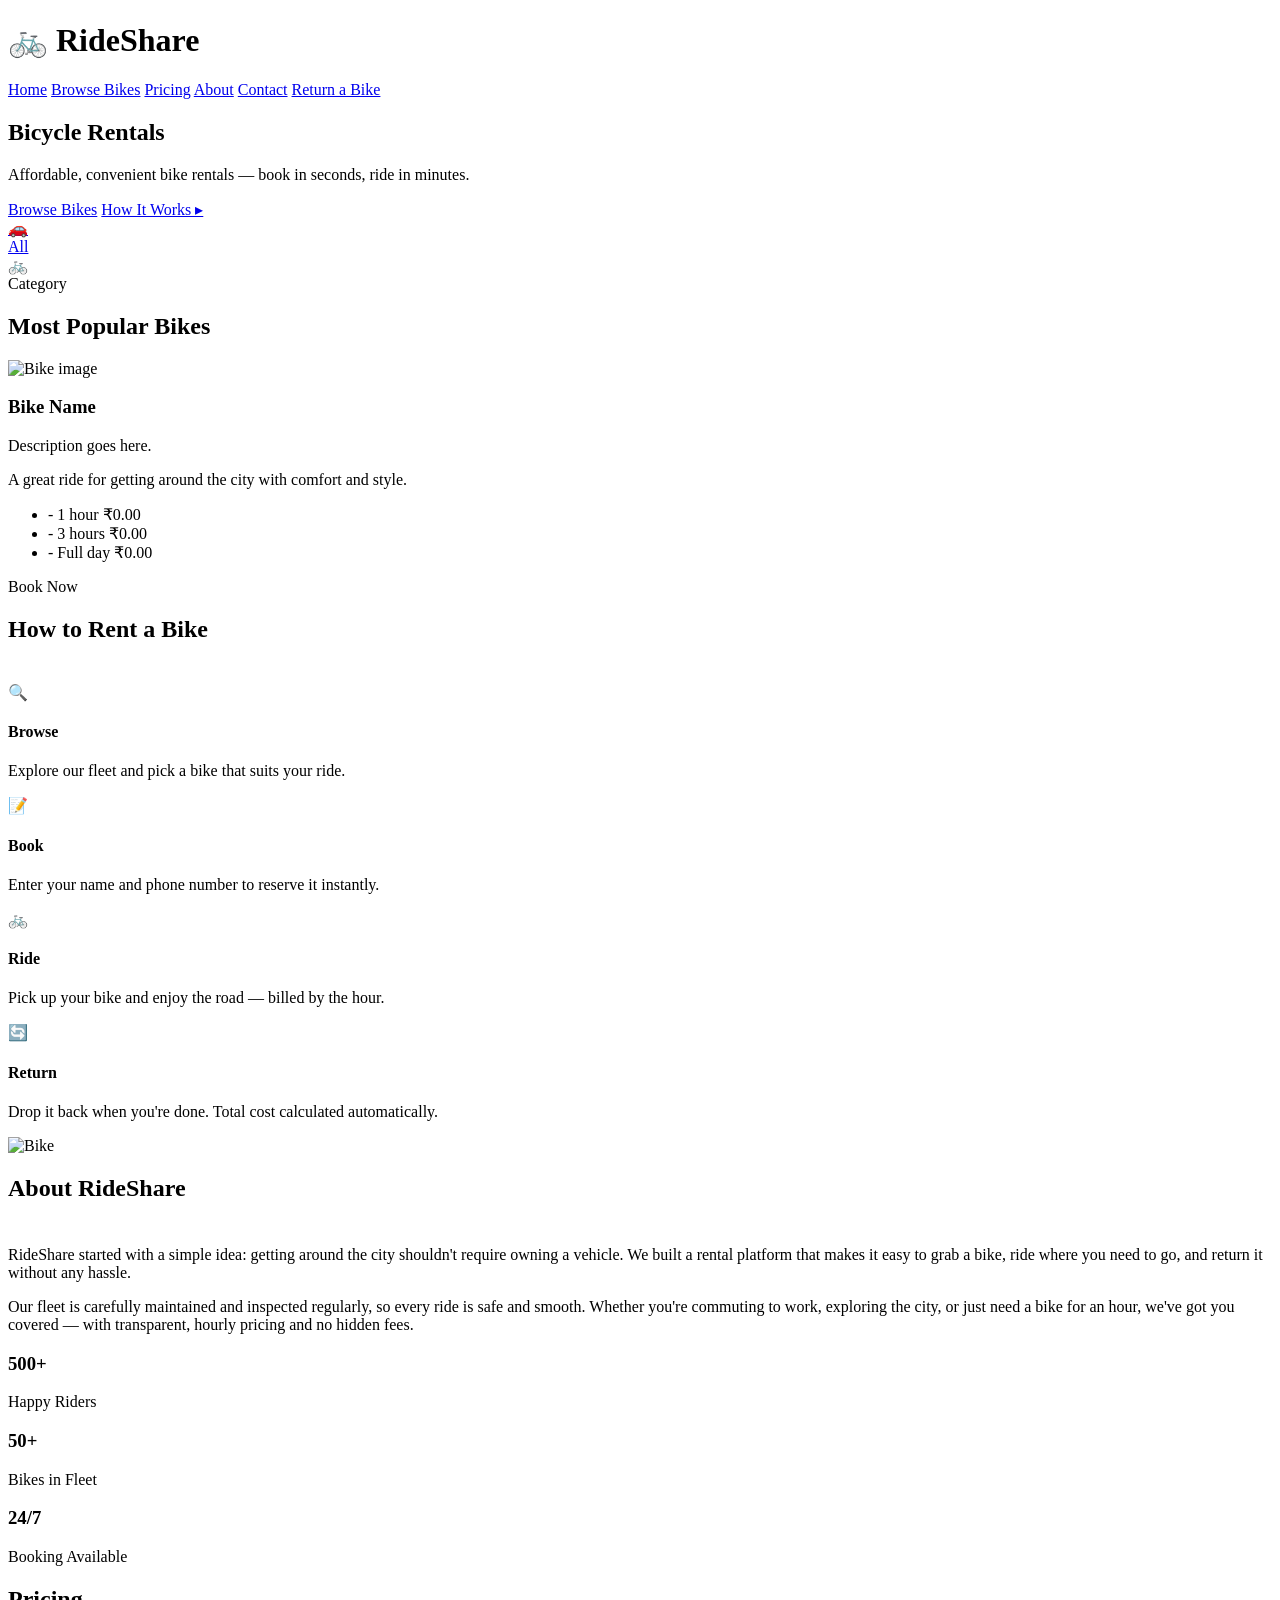
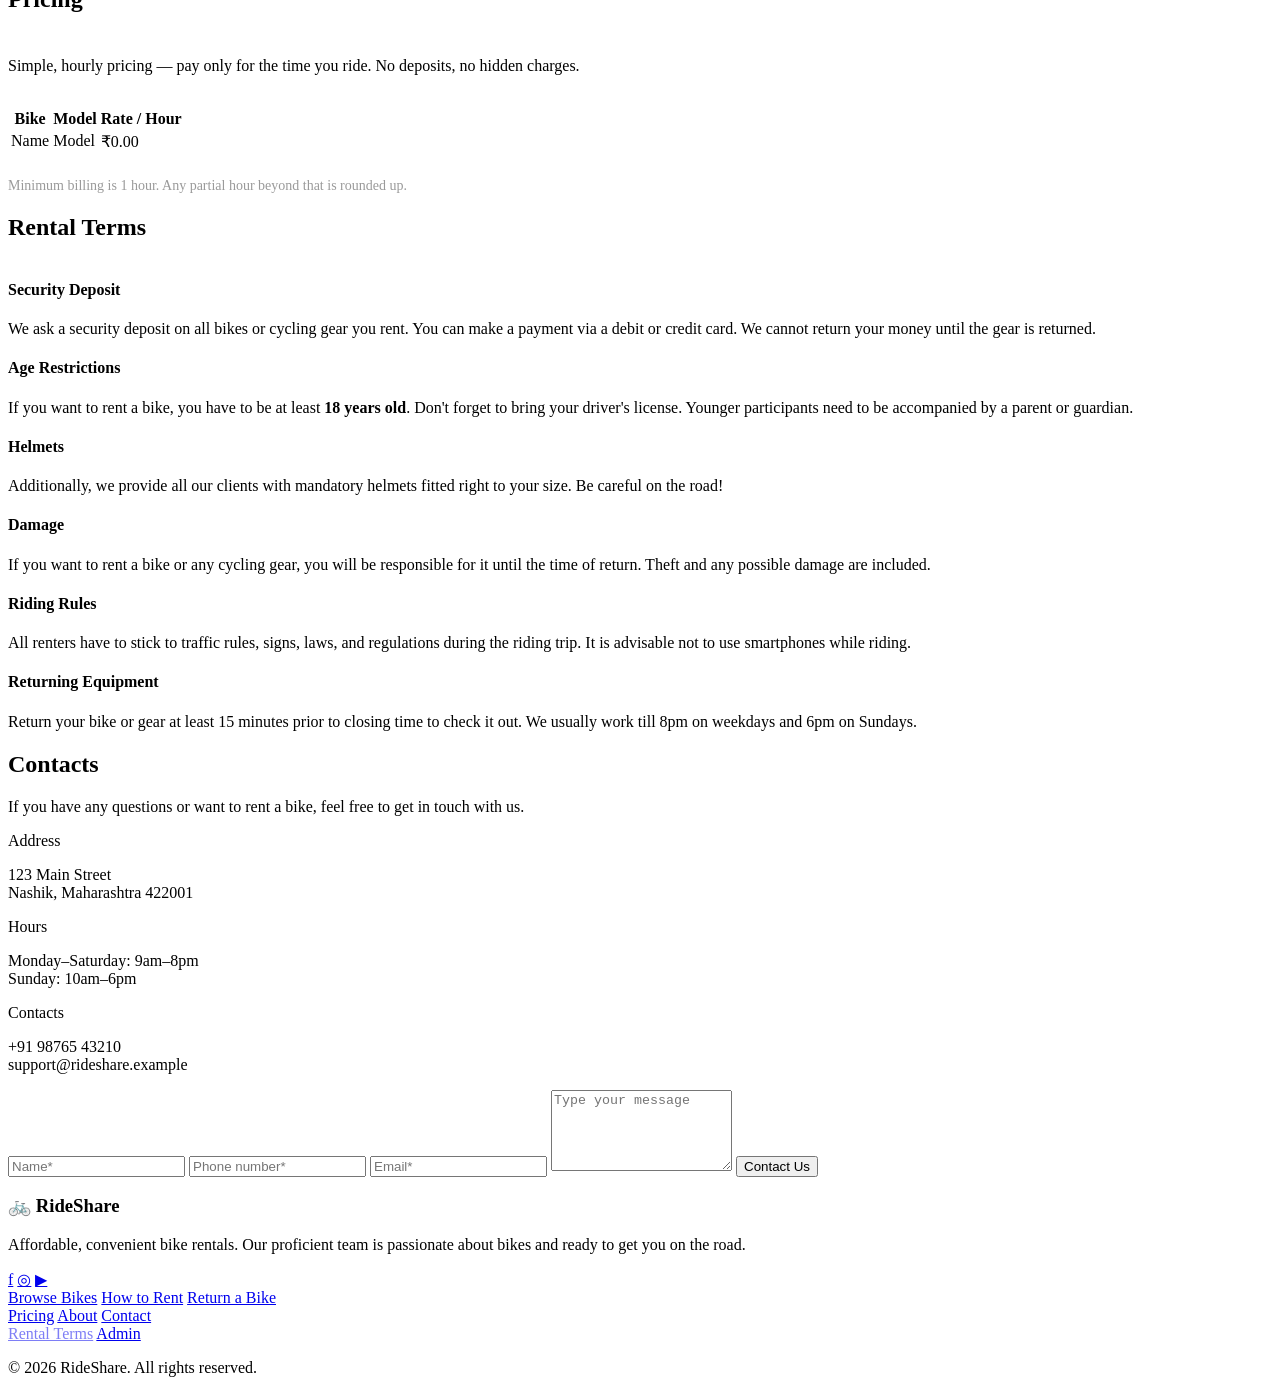
<file: src/main/resources/templates/index.html>
<!DOCTYPE html>
<html xmlns:th="http://www.thymeleaf.org">
<head>
    <meta charset="UTF-8">
    <title>RideShare — Bike Rentals</title>
    <link rel="stylesheet" th:href="@{/css/style.css}">
</head>
<body>

    <header class="navbar">
        <div class="navbar-content">
            <h1 class="logo">🚲 RideShare</h1>
            <nav>
    <a href="/">Home</a>
    <a href="#bikes">Browse Bikes</a>
    <a href="#pricing">Pricing</a>
    <a href="#about">About</a>
    <a href="#contact">Contact</a>
    <a href="/return">Return a Bike</a>
</nav>
        </div>
    </header>
    
    
<section class="hero" th:style="'background-image: url(' + @{/images/landing.jpg} + ')'">
    <div class="hero-overlay"></div>
    <div class="hero-text">
        <h2>Bicycle Rentals</h2>
        <div class="hero-divider"></div>
        <p>Affordable, convenient bike rentals — book in seconds, ride in minutes.</p>
        <div class="hero-buttons">
            <a href="#bikes" class="hero-btn-primary">Browse Bikes</a>
            <a href="#how-it-works" class="hero-btn-secondary">How It Works ▸</a>
        </div>
    </div>
</section>

  
   <section class="category-strip">
    <a href="/" class="category-item" th:classappend="${selectedCategory == null} ? 'category-active'">
        <div class="icon">🚗</div>
        <span>All</span>
    </a>
    <a th:each="cat : ${categories}"
       th:href="@{/(category=${cat})}"
       class="category-item"
       th:classappend="${selectedCategory == cat.name()} ? 'category-active'">
        <div class="icon" th:text="${cat.name() == 'BIKE'} ? '🚲' : (${cat.name() == 'MOPED'} ? '🛵' : (${cat.name() == 'SCOOTER'} ? '🛴' : '🚗'))">🚲</div>
        <span th:text="${cat.name()}">Category</span>
    </a>
  </section>
    
<h2 class="section-title" id="bikes" th:text="${sectionTitle}">Most Popular Bikes</h2>
<section class="bike-grid">
    <div class="bike-card" th:each="bike : ${popularBikes}">
        <img th:src="${bike.imageUrl}" alt="Bike image" class="bike-image" width="400" height="190" loading="lazy">
        <div class="bike-info">
            <h3 th:text="${bike.name}">Bike Name</h3>
            <p class="bike-desc" th:if="${bike.description != null and !bike.description.isEmpty()}" th:text="${bike.description}">
                Description goes here.
            </p>
            <p class="bike-desc" th:unless="${bike.description != null and !bike.description.isEmpty()}">
                A great ride for getting around the city with comfort and style.
            </p>

            <ul class="bike-pricing">
                <li>- 1 hour <span th:text="${'₹' + bike.hourlyRate}">₹0.00</span></li>
                <li>- 3 hours <span th:text="${'₹' + #numbers.formatDecimal(bike.hourlyRate * 2.6, 0, 2)}">₹0.00</span></li>
                <li>- Full day <span th:text="${'₹' + #numbers.formatDecimal(bike.hourlyRate * 6, 0, 2)}">₹0.00</span></li>
            </ul>

            <a th:href="@{/rent/{id}(id=${bike.id})}" class="book-btn">Book Now</a>
        </div>
    </div>
</section>

  <section class="how-it-works" id="how-it-works">
    <h2 class="section-title" style="margin-bottom: 40px;">How to Rent a Bike</h2>

    <div class="how-container">
        <div class="how-steps">
            <div class="step-row">
                <div class="step-icon">🔍</div>
                <div>
                    <h4>Browse</h4>
                    <p>Explore our fleet and pick a bike that suits your ride.</p>
                </div>
            </div>

            <div class="step-row">
                <div class="step-icon">📝</div>
                <div>
                    <h4>Book</h4>
                    <p>Enter your name and phone number to reserve it instantly.</p>
                </div>
            </div>

            <div class="step-row">
                <div class="step-icon">🚲</div>
                <div>
                    <h4>Ride</h4>
                    <p>Pick up your bike and enjoy the road — billed by the hour.</p>
                </div>
            </div>

            <div class="step-row">
                <div class="step-icon">🔄</div>
                <div>
                    <h4>Return</h4>
                    <p>Drop it back when you're done. Total cost calculated automatically.</p>
                </div>
            </div>
        </div>

        <div class="how-image">
            <img th:src="@{/images/re.jpg}" alt="Bike">
        </div>
    </div>
</section>

<div class="parallax-wrapper" th:style="'background-image: url(' + @{/images/bg.png} + ')'">
    <div class="parallax-overlay"></div>

    <section class="static-page" id="about">
        <h2 class="section-title" style="text-align:left; padding:0 0 24px;">About RideShare</h2>

        <p>
            RideShare started with a simple idea: getting around the city shouldn't require owning a vehicle.
            We built a rental platform that makes it easy to grab a bike, ride where you need to go, and return
            it without any hassle.
        </p>

        <p>
            Our fleet is carefully maintained and inspected regularly, so every ride is safe and smooth.
            Whether you're commuting to work, exploring the city, or just need a bike for an hour, we've got
            you covered — with transparent, hourly pricing and no hidden fees.
        </p>

        <div class="about-stats">
            <div class="stat-box">
                <h3>500+</h3>
                <p>Happy Riders</p>
            </div>
            <div class="stat-box">
                <h3>50+</h3>
                <p>Bikes in Fleet</p>
            </div>
            <div class="stat-box">
                <h3>24/7</h3>
                <p>Booking Available</p>
            </div>
        </div>
    </section>

    <section class="static-page" id="pricing">
        <h2 class="section-title" style="text-align:left; padding:0 0 24px;">Pricing</h2>
        <p style="margin-bottom:32px;">
            Simple, hourly pricing — pay only for the time you ride. No deposits, no hidden charges.
        </p>

        <table class="admin-table">
            <thead>
                <tr>
                    <th>Bike</th>
                    <th>Model</th>
                    <th>Rate / Hour</th>
                </tr>
            </thead>
            <tbody>
                <tr th:each="bike : ${bikes}">
                    <td th:text="${bike.name}">Name</td>
                    <td th:text="${bike.model}">Model</td>
                    <td th:text="${'₹' + bike.hourlyRate}">₹0.00</td>
                </tr>
            </tbody>
        </table>

        <p style="margin-top:24px; color:#9a9a9a; font-size:14px;">
            Minimum billing is 1 hour. Any partial hour beyond that is rounded up.
        </p>
    </section>

    <section class="rental-terms">
        <h2 class="section-title" style="margin-bottom: 40px;">Rental Terms</h2>

        <div class="terms-grid">
            <div class="term-item">
                <h4>Security Deposit</h4>
                <p>We ask a security deposit on all bikes or cycling gear you rent. You can make a payment via a debit or credit card. We cannot return your money until the gear is returned.</p>
            </div>

            <div class="term-item">
                <h4>Age Restrictions</h4>
                <p>If you want to rent a bike, you have to be at least <strong>18 years old</strong>. Don't forget to bring your driver's license. Younger participants need to be accompanied by a parent or guardian.</p>
            </div>

            <div class="term-item">
                <h4>Helmets</h4>
                <p>Additionally, we provide all our clients with mandatory helmets fitted right to your size. Be careful on the road!</p>
            </div>

            <div class="term-item">
                <h4>Damage</h4>
                <p>If you want to rent a bike or any cycling gear, you will be responsible for it until the time of return. Theft and any possible damage are included.</p>
            </div>

            <div class="term-item">
                <h4>Riding Rules</h4>
                <p>All renters have to stick to traffic rules, signs, laws, and regulations during the riding trip. It is advisable not to use smartphones while riding.</p>
            </div>

            <div class="term-item">
                <h4>Returning Equipment</h4>
                <p>Return your bike or gear at least 15 minutes prior to closing time to check it out. We usually work till 8pm on weekdays and 6pm on Sundays.</p>
            </div>
        </div>
    </section>
</div>


<section class="contact-section" id="contact" th:style="'background-image: url(' + @{/images/back.jpg} + ')'">
    <div class="contact-overlay"></div>
    <div class="contact-container">
        <div class="contact-left">
            <h2>Contacts</h2>
            <p>If you have any questions or want to rent a bike, feel free to get in touch with us.</p>

            <div class="contact-detail">
                <span class="contact-label">Address</span>
                <p>123 Main Street<br>Nashik, Maharashtra 422001</p>
            </div>

            <div class="contact-detail">
                <span class="contact-label">Hours</span>
                <p>Monday–Saturday: 9am–8pm<br>Sunday: 10am–6pm</p>
            </div>

            <div class="contact-detail">
                <span class="contact-label">Contacts</span>
                <p>+91 98765 43210<br>support@rideshare.example</p>
            </div>
        </div>

        <div class="contact-right">
            <form>
                <input type="text" placeholder="Name*" required>
                <input type="tel" placeholder="Phone number*" required>
                <input type="email" placeholder="Email*" required>
                <textarea placeholder="Type your message" rows="5"></textarea>
                <button type="submit" class="rent-btn">Contact Us</button>
            </form>
        </div>
    </div>
</section>

<footer class="site-footer">
    <div class="footer-content">
        <div class="footer-brand">
            <h3>🚲 RideShare</h3>
            <p>Affordable, convenient bike rentals. Our proficient team is passionate about bikes and ready to get you on the road.</p>
            <div class="footer-social">
                <a href="#" aria-label="Facebook">f</a>
                <a href="#" aria-label="Instagram">◎</a>
                <a href="#" aria-label="YouTube">▶</a>
            </div>
        </div>

        <div class="footer-links">
            <a href="#bikes">Browse Bikes</a>
            <a href="#how-it-works">How to Rent</a>
            <a href="/return">Return a Bike</a>
        </div>

        <div class="footer-links">
            <a href="#pricing">Pricing</a>
            <a href="#about">About</a>
            <a href="#contact">Contact</a>
        </div>

        <div class="footer-links">
            <a href="#" style="pointer-events:none; opacity:0.5;">Rental Terms</a>
            <a href="/admin">Admin</a>
        </div>
    </div>

    <div class="footer-bottom">
        <p>&copy; 2026 RideShare. All rights reserved.</p>
    </div>
</footer>

</body>
</html>
</file>
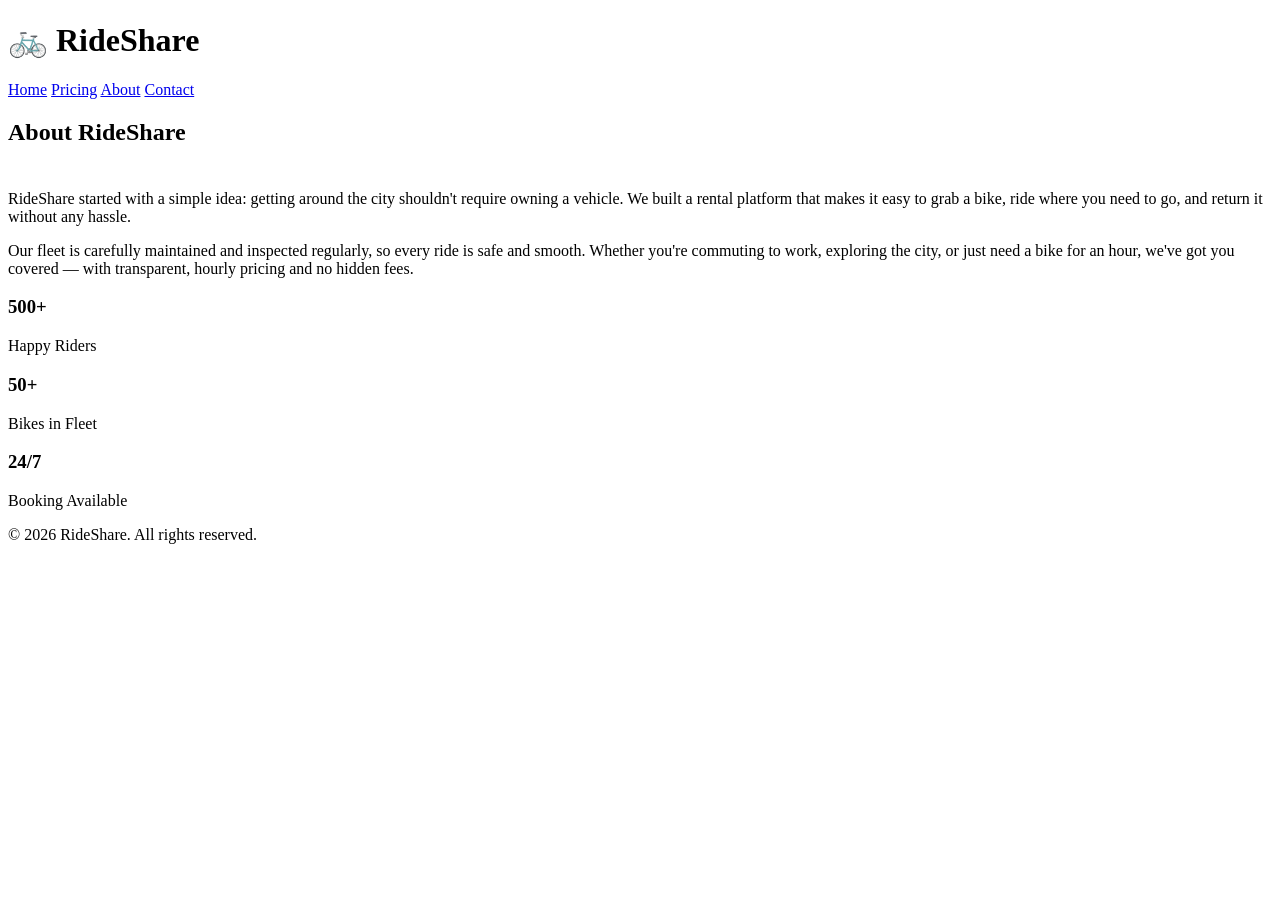
<file: src/main/resources/templates/about.html>
<!DOCTYPE html>
<html xmlns:th="http://www.thymeleaf.org">
<head>
    <meta charset="UTF-8">
    <title>About Us — RideShare</title>
    <link rel="stylesheet" th:href="@{/css/style.css}">
</head>
<body>

    <header class="navbar">
        <div class="navbar-content">
            <h1 class="logo">🚲 RideShare</h1>
            <nav>
                <a href="/">Home</a>
                <a href="/pricing">Pricing</a>
                <a href="/about">About</a>
                <a href="/contact">Contact</a>
            </nav>
        </div>
    </header>

    <section class="static-page">
        <h2 class="section-title" style="text-align:left; padding:0 0 24px;">About RideShare</h2>

        <p>
            RideShare started with a simple idea: getting around the city shouldn't require owning a vehicle.
            We built a rental platform that makes it easy to grab a bike, ride where you need to go, and return
            it without any hassle.
        </p>

        <p>
            Our fleet is carefully maintained and inspected regularly, so every ride is safe and smooth.
            Whether you're commuting to work, exploring the city, or just need a bike for an hour, we've got
            you covered — with transparent, hourly pricing and no hidden fees.
        </p>

        <div class="about-stats">
            <div class="stat-box">
                <h3>500+</h3>
                <p>Happy Riders</p>
            </div>
            <div class="stat-box">
                <h3>50+</h3>
                <p>Bikes in Fleet</p>
            </div>
            <div class="stat-box">
                <h3>24/7</h3>
                <p>Booking Available</p>
            </div>
        </div>
    </section>

    <footer>
        <p>&copy; 2026 RideShare. All rights reserved.</p>
    </footer>

</body>
</html>
</file>
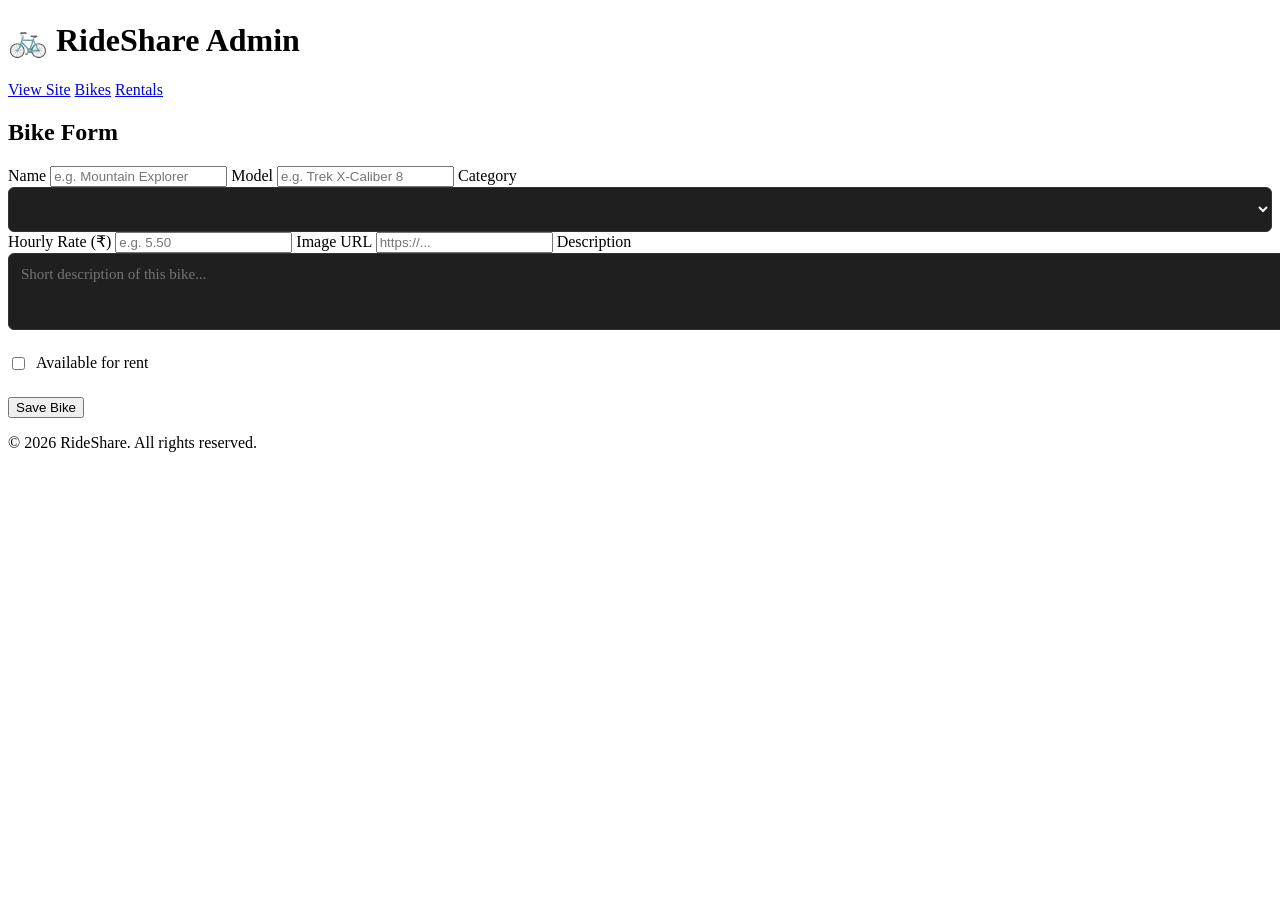
<file: src/main/resources/templates/admin-bike-form.html>
<!DOCTYPE html>
<html xmlns:th="http://www.thymeleaf.org">
<head>
    <meta charset="UTF-8">
    <title>Bike Form — RideShare Admin</title>
    <link rel="stylesheet" th:href="@{/css/style.css}">
</head>
<body>

    <header class="navbar">
        <div class="navbar-content">
            <h1 class="logo">🚲 RideShare Admin</h1>
            <nav>
                <a href="/">View Site</a>
                <a href="/admin">Bikes</a>
                <a href="/admin/rentals">Rentals</a>
            </nav>
        </div>
    </header>

    <section class="form-section">
        <div class="form-card">
            <h2 th:text="${bike.id != null} ? 'Edit Bike' : 'Add New Bike'">Bike Form</h2>

            <form th:action="@{/admin/bikes/save}" th:object="${bike}" method="post">
                <input type="hidden" th:field="*{id}">

                <label for="name">Name</label>
                <input type="text" id="name" th:field="*{name}" required placeholder="e.g. Mountain Explorer">

                <label for="model">Model</label>
                <input type="text" id="model" th:field="*{model}" required placeholder="e.g. Trek X-Caliber 8">

                <label for="category">Category</label>
                <select id="category" th:field="*{category}" required
                        style="width:100%; padding:12px; background-color:#1f1f1f; border:1px solid #333333; border-radius:6px; font-size:15px; color:#f1f1f1;">
                    <option th:each="cat : ${categories}" th:value="${cat}" th:text="${cat}"></option>
                </select>

                <label for="hourlyRate">Hourly Rate (₹)</label>
                <input type="number" step="0.01" id="hourlyRate" th:field="*{hourlyRate}" required placeholder="e.g. 5.50">

                <label for="imageUrl">Image URL</label>
                <input type="text" id="imageUrl" th:field="*{imageUrl}" placeholder="https://...">
                
                <label for="description">Description</label>
<textarea id="description" th:field="*{description}" rows="3" placeholder="Short description of this bike..."
    style="width:100%; padding:12px; background-color:#1f1f1f; border:1px solid #333333; border-radius:6px; font-size:15px; color:#f1f1f1; font-family:inherit; resize:vertical;"></textarea>

                <label for="available" style="display:flex; align-items:center; gap:8px; margin-top:20px;">
                    <input type="checkbox" id="available" th:field="*{available}" style="width:auto;">
                    Available for rent
                </label>

                <button type="submit" class="rent-btn" style="margin-top:24px;">Save Bike</button>
            </form>
        </div>
    </section>

    <footer>
        <p>&copy; 2026 RideShare. All rights reserved.</p>
    </footer>

</body>
</html>
</file>
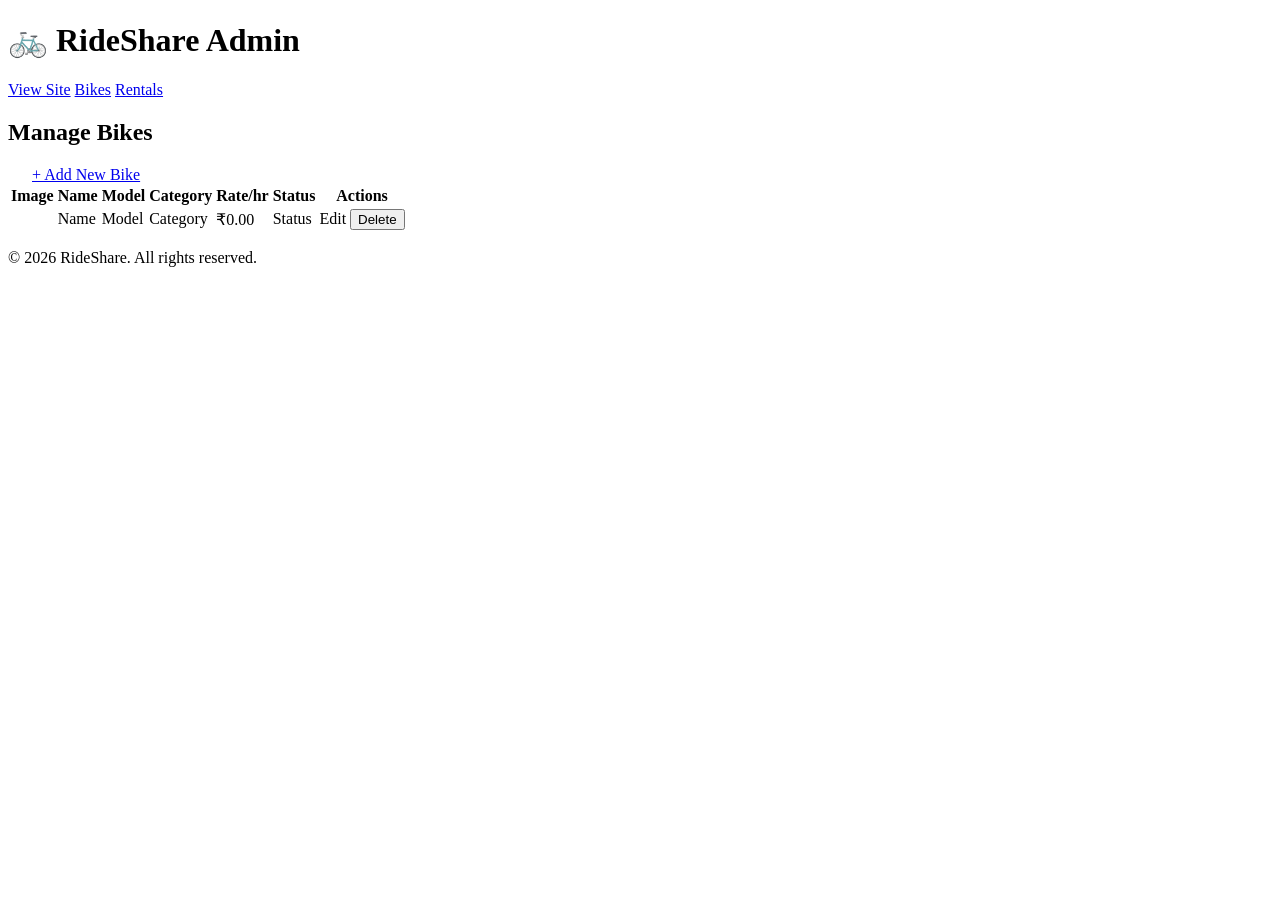
<file: src/main/resources/templates/admin-dashboard.html>
<!DOCTYPE html>
<html xmlns:th="http://www.thymeleaf.org">
<head>
    <meta charset="UTF-8">
    <title>Admin Dashboard — RideShare</title>
    <link rel="stylesheet" th:href="@{/css/style.css}">
</head>
<body>

    <header class="navbar">
        <div class="navbar-content">
            <h1 class="logo">🚲 RideShare Admin</h1>
            <nav>
                <a href="/">View Site</a>
                <a href="/admin">Bikes</a>
                <a href="/admin/rentals">Rentals</a>
            </nav>
        </div>
    </header>

    <section class="admin-section">
        <div class="admin-header">
            <h2 class="section-title" style="text-align:left; padding:0;">Manage Bikes</h2>
            <a href="/admin/bikes/new" class="rent-btn" style="width:auto; padding:11px 24px;">+ Add New Bike</a>
        </div>

        <table class="admin-table">
            <thead>
                <tr>
                    <th>Image</th>
                    <th>Name</th>
                    <th>Model</th>
                    <th>Category</th>
                    <th>Rate/hr</th>
                    <th>Status</th>
                    <th>Actions</th>
                </tr>
            </thead>
            <tbody>
                <tr th:each="bike : ${bikes}">
                    <td><img th:src="${bike.imageUrl}" class="admin-thumb"></td>
                    <td th:text="${bike.name}">Name</td>
                    <td th:text="${bike.model}">Model</td>
                    <td th:text="${bike.category}">Category</td>
                    <td th:text="${'₹' + bike.hourlyRate}">₹0.00</td>
                    <td>
                        <span class="bike-status"
                              th:classappend="${bike.available} ? 'status-available' : 'status-unavailable'"
                              th:text="${bike.available} ? 'Available' : 'Rented'">Status</span>
                    </td>
                    <td class="admin-actions">
                        <a th:href="@{/admin/bikes/{id}/edit(id=${bike.id})}" class="admin-link">Edit</a>
                        <form th:action="@{/admin/bikes/{id}/delete(id=${bike.id})}" method="post" style="display:inline;">
                            <button type="submit" class="admin-link delete-link" onclick="return confirm('Delete this bike?');">Delete</button>
                        </form>
                    </td>
                </tr>
            </tbody>
        </table>
    </section>

    <footer>
        <p>&copy; 2026 RideShare. All rights reserved.</p>
    </footer>

</body>
</html>
</file>
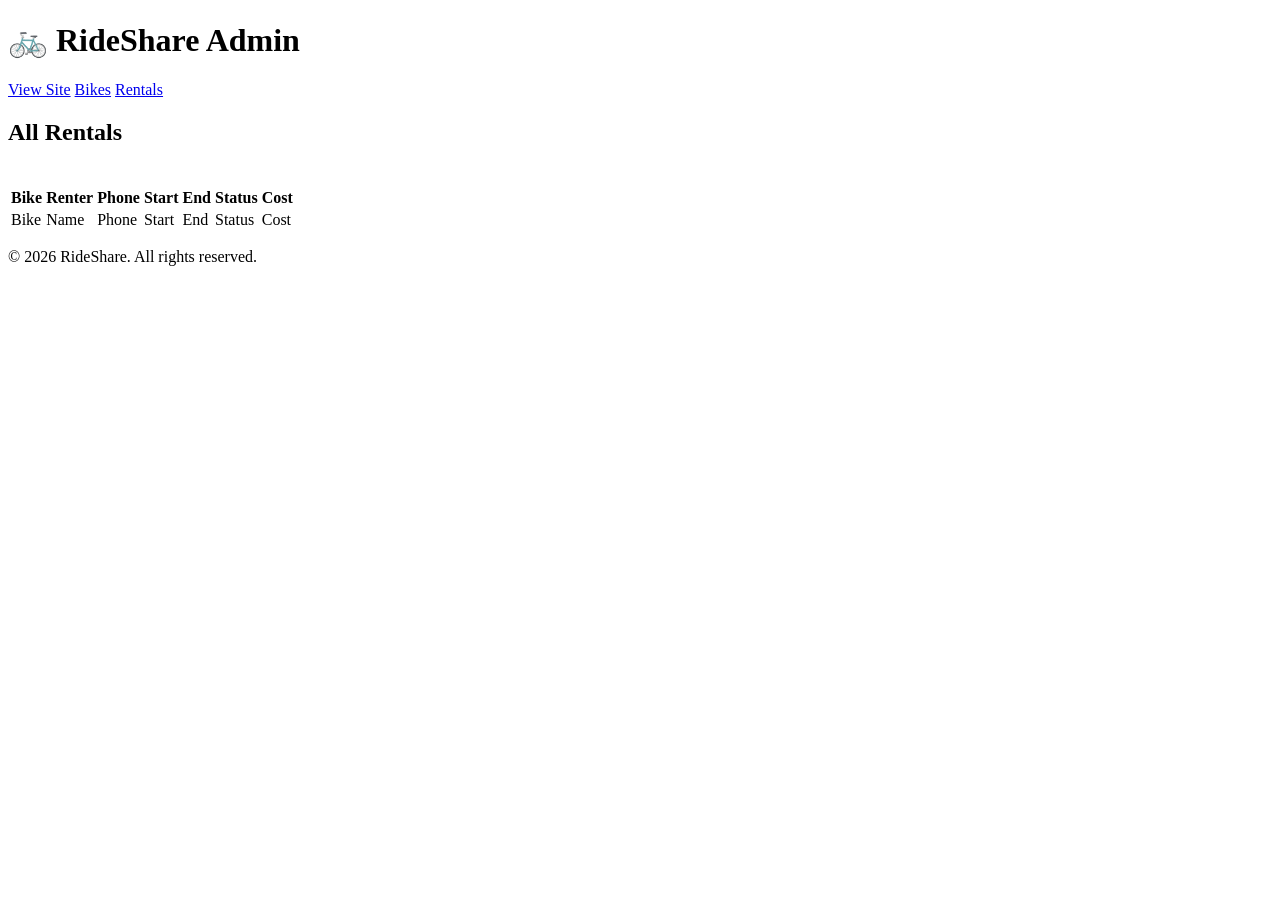
<file: src/main/resources/templates/admin-rentals.html>
<!DOCTYPE html>
<html xmlns:th="http://www.thymeleaf.org">
<head>
    <meta charset="UTF-8">
    <title>All Rentals — RideShare Admin</title>
    <link rel="stylesheet" th:href="@{/css/style.css}">
</head>
<body>

    <header class="navbar">
        <div class="navbar-content">
            <h1 class="logo">🚲 RideShare Admin</h1>
            <nav>
                <a href="/">View Site</a>
                <a href="/admin">Bikes</a>
                <a href="/admin/rentals">Rentals</a>
            </nav>
        </div>
    </header>

    <section class="admin-section">
        <h2 class="section-title" style="text-align:left; padding:0 0 20px;">All Rentals</h2>

        <table class="admin-table">
            <thead>
                <tr>
                    <th>Bike</th>
                    <th>Renter</th>
                    <th>Phone</th>
                    <th>Start</th>
                    <th>End</th>
                    <th>Status</th>
                    <th>Cost</th>
                </tr>
            </thead>
            <tbody>
                <tr th:each="rental : ${rentals}">
                    <td th:text="${rental.bike.name}">Bike</td>
                    <td th:text="${rental.renterName}">Name</td>
                    <td th:text="${rental.renterPhone}">Phone</td>
                    <td th:text="${#temporals.format(rental.startTime, 'dd MMM, hh:mm a')}">Start</td>
                    <td th:text="${rental.endTime != null} ? ${#temporals.format(rental.endTime, 'dd MMM, hh:mm a')} : '—'">End</td>
                    <td>
                        <span class="bike-status"
                              th:classappend="${rental.status.name() == 'ACTIVE'} ? 'status-unavailable' : 'status-available'"
                              th:text="${rental.status}">Status</span>
                    </td>
                    <td th:text="${rental.totalCost != null} ? ${'₹' + rental.totalCost} : '—'">Cost</td>
                </tr>
            </tbody>
        </table>
    </section>

    <footer>
        <p>&copy; 2026 RideShare. All rights reserved.</p>
    </footer>

</body>
</html>
</file>
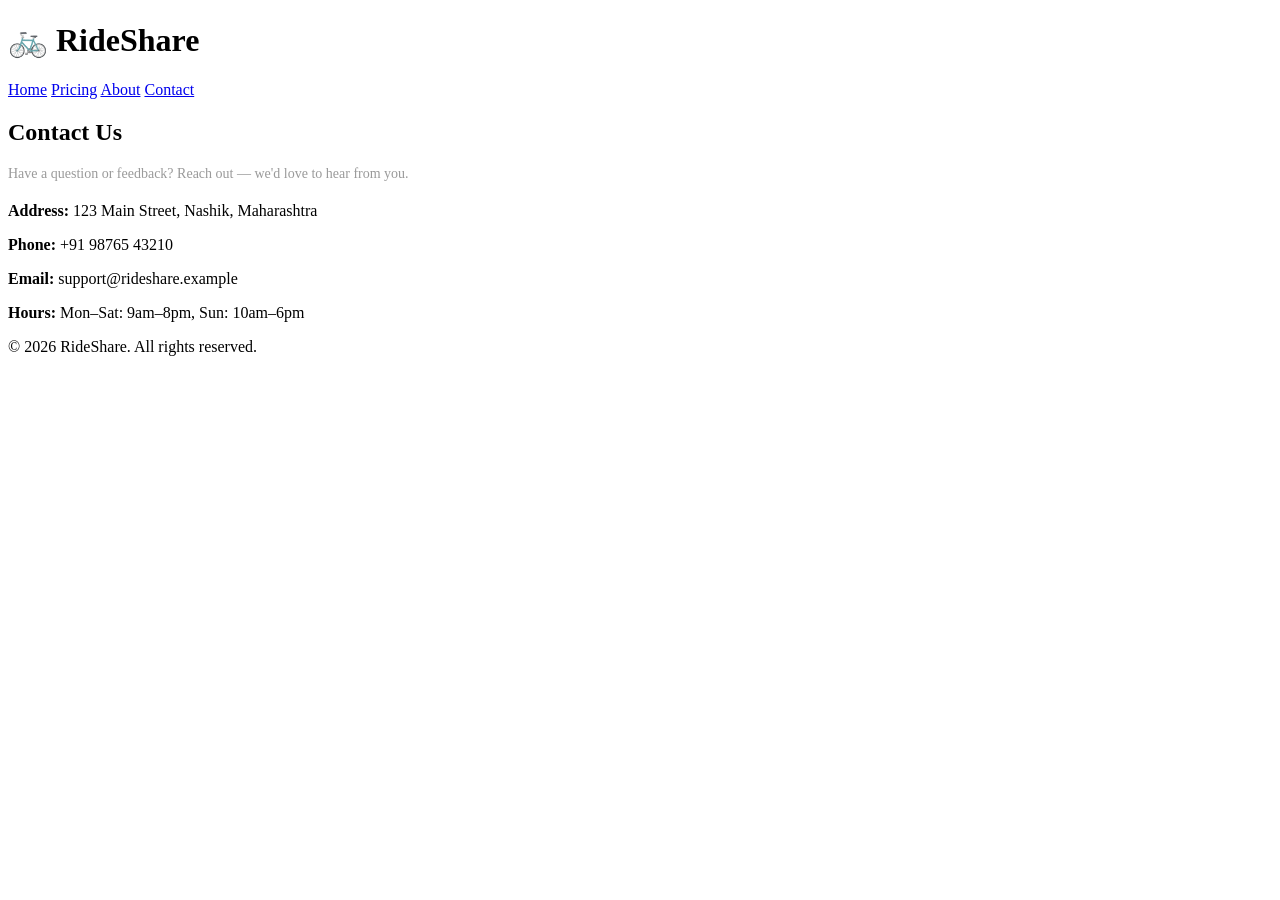
<file: src/main/resources/templates/contact.html>
<!DOCTYPE html>
<html xmlns:th="http://www.thymeleaf.org">
<head>
    <meta charset="UTF-8">
    <title>Contact — RideShare</title>
    <link rel="stylesheet" th:href="@{/css/style.css}">
</head>
<body>

    <header class="navbar">
        <div class="navbar-content">
            <h1 class="logo">🚲 RideShare</h1>
            <nav>
                <a href="/">Home</a>
                <a href="/pricing">Pricing</a>
                <a href="/about">About</a>
                <a href="/contact">Contact</a>
            </nav>
        </div>
    </header>

    <section class="form-section">
        <div class="form-card">
            <h2>Contact Us</h2>
            <p style="color:#9a9a9a; font-size:14px; margin-bottom:20px;">
                Have a question or feedback? Reach out — we'd love to hear from you.
            </p>

            <div class="contact-info">
                <p><strong>Address:</strong> 123 Main Street, Nashik, Maharashtra</p>
                <p><strong>Phone:</strong> +91 98765 43210</p>
                <p><strong>Email:</strong> support@rideshare.example</p>
                <p><strong>Hours:</strong> Mon–Sat: 9am–8pm, Sun: 10am–6pm</p>
            </div>
        </div>
    </section>

    <footer>
        <p>&copy; 2026 RideShare. All rights reserved.</p>
    </footer>

</body>
</html>
</file>
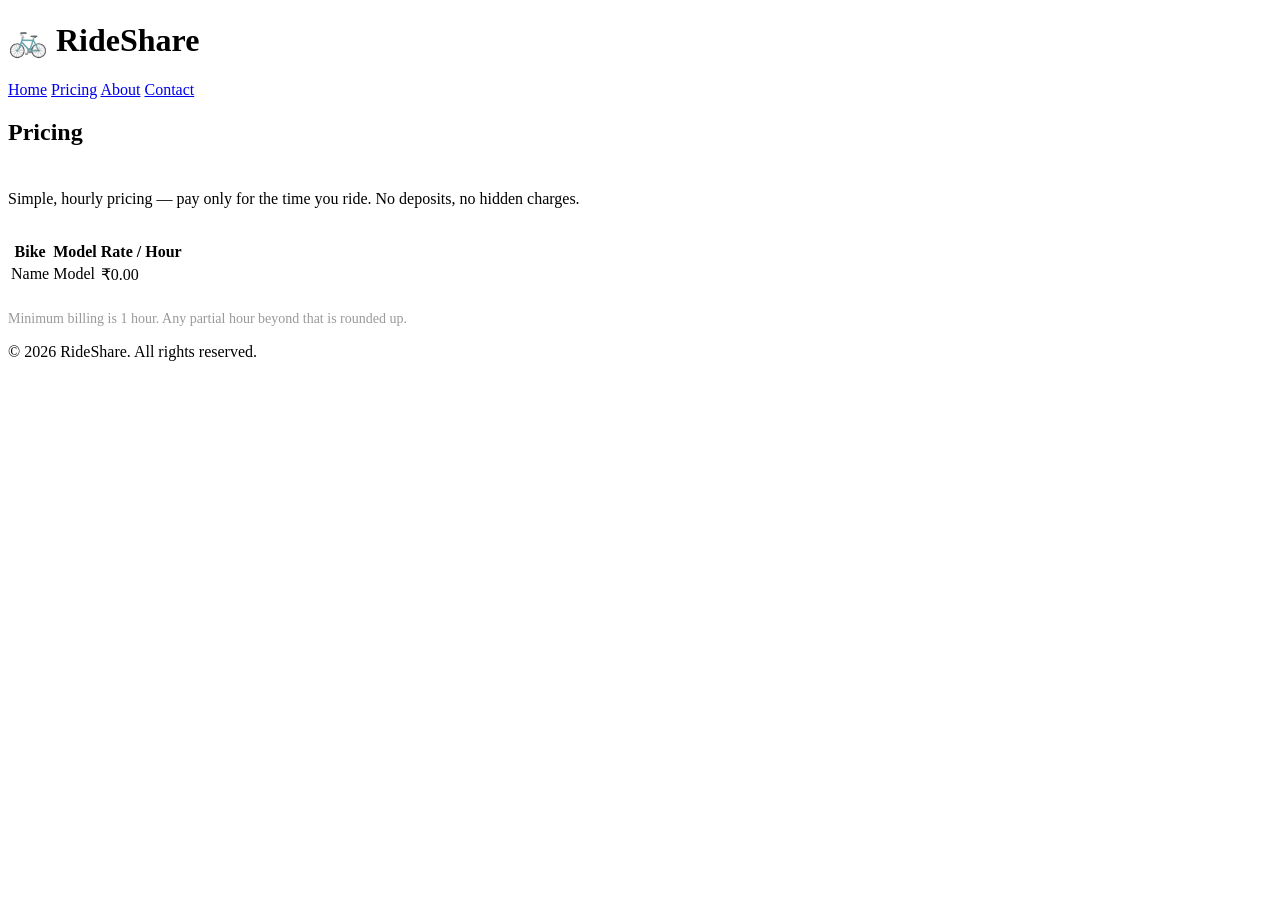
<file: src/main/resources/templates/pricing.html>
<!DOCTYPE html>
<html xmlns:th="http://www.thymeleaf.org">
<head>
    <meta charset="UTF-8">
    <title>Pricing — RideShare</title>
    <link rel="stylesheet" th:href="@{/css/style.css}">
</head>
<body>

    <header class="navbar">
        <div class="navbar-content">
            <h1 class="logo">🚲 RideShare</h1>
            <nav>
                <a href="/">Home</a>
                <a href="/pricing">Pricing</a>
                <a href="/about">About</a>
                <a href="/contact">Contact</a>
            </nav>
        </div>
    </header>

    <section class="static-page">
        <h2 class="section-title" style="text-align:left; padding:0 0 24px;">Pricing</h2>
        <p style="margin-bottom:32px;">
            Simple, hourly pricing — pay only for the time you ride. No deposits, no hidden charges.
        </p>

        <table class="admin-table">
            <thead>
                <tr>
                    <th>Bike</th>
                    <th>Model</th>
                    <th>Rate / Hour</th>
                </tr>
            </thead>
            <tbody>
                <tr th:each="bike : ${bikes}">
                    <td th:text="${bike.name}">Name</td>
                    <td th:text="${bike.model}">Model</td>
                    <td th:text="${'₹' + bike.hourlyRate}">₹0.00</td>
                </tr>
            </tbody>
        </table>

        <p style="margin-top:24px; color:#9a9a9a; font-size:14px;">
            Minimum billing is 1 hour. Any partial hour beyond that is rounded up.
        </p>
    </section>

    <footer>
        <p>&copy; 2026 RideShare. All rights reserved.</p>
    </footer>

</body>
</html>
</file>
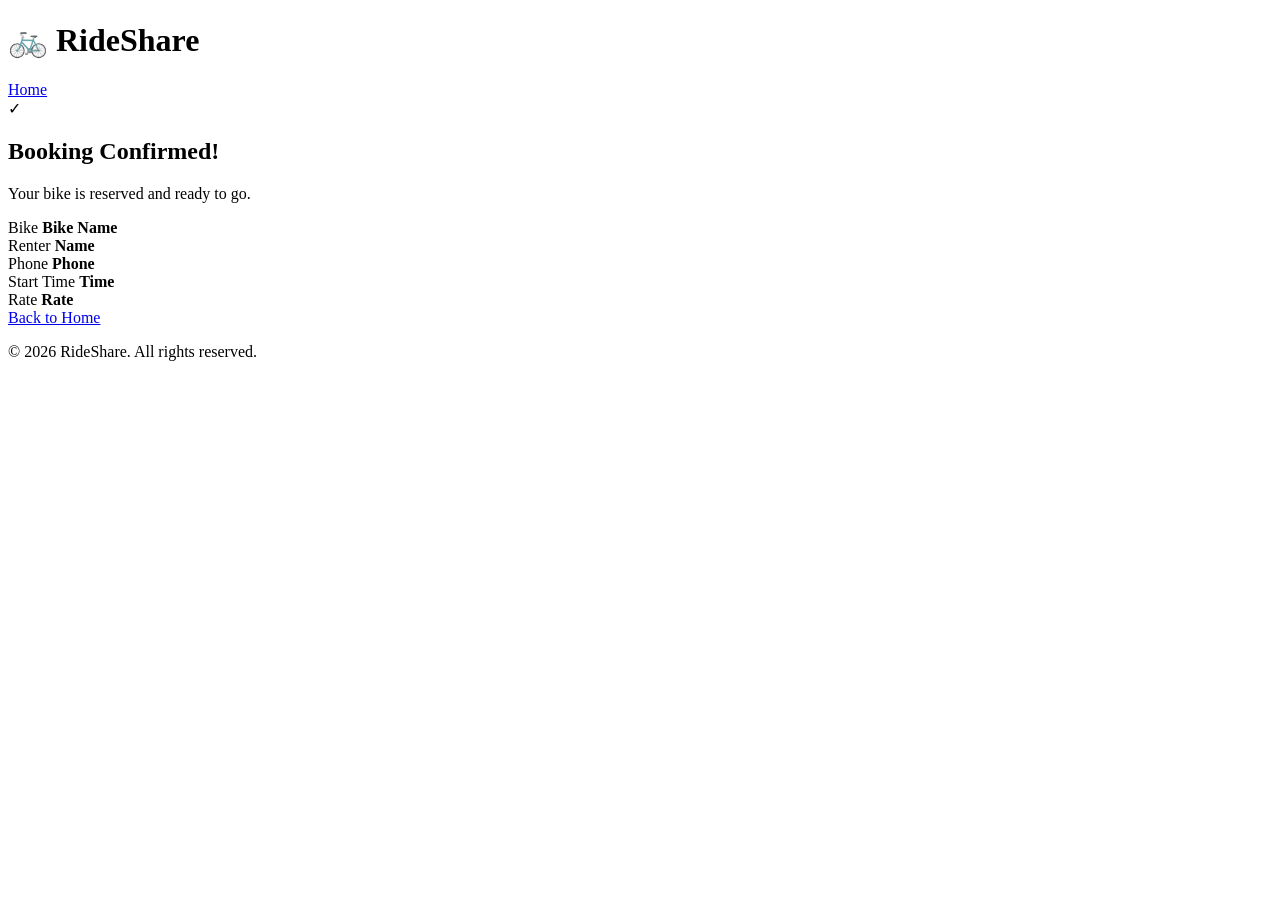
<file: src/main/resources/templates/rent-confirmation.html>
<!DOCTYPE html>
<html xmlns:th="http://www.thymeleaf.org">
<head>
    <meta charset="UTF-8">
    <title>Booking Confirmed — RideShare</title>
    <link rel="stylesheet" th:href="@{/css/style.css}">
</head>
<body>

    <header class="navbar">
        <div class="navbar-content">
            <h1 class="logo">🚲 RideShare</h1>
            <nav>
                <a href="/">Home</a>
            </nav>
        </div>
    </header>

    <section class="form-section">
        <div class="form-card confirmation-card">
            <div class="checkmark">✓</div>
            <h2>Booking Confirmed!</h2>
            <p class="confirmation-sub">Your bike is reserved and ready to go.</p>

            <div class="confirmation-details">
                <div class="detail-row">
                    <span>Bike</span>
                    <strong th:text="${rental.bike.name}">Bike Name</strong>
                </div>
                <div class="detail-row">
                    <span>Renter</span>
                    <strong th:text="${rental.renterName}">Name</strong>
                </div>
                <div class="detail-row">
                    <span>Phone</span>
                    <strong th:text="${rental.renterPhone}">Phone</strong>
                </div>
                <div class="detail-row">
                    <span>Start Time</span>
                    <strong th:text="${#temporals.format(rental.startTime, 'dd MMM yyyy, hh:mm a')}">Time</strong>
                </div>
                <div class="detail-row">
                    <span>Rate</span>
                    <strong th:text="${'₹' + rental.bike.hourlyRate + ' / hour'}">Rate</strong>
                </div>
            </div>

            <a href="/" class="rent-btn back-home-btn">Back to Home</a>
        </div>
    </section>

    <footer>
        <p>&copy; 2026 RideShare. All rights reserved.</p>
    </footer>

</body>
</html>
</file>
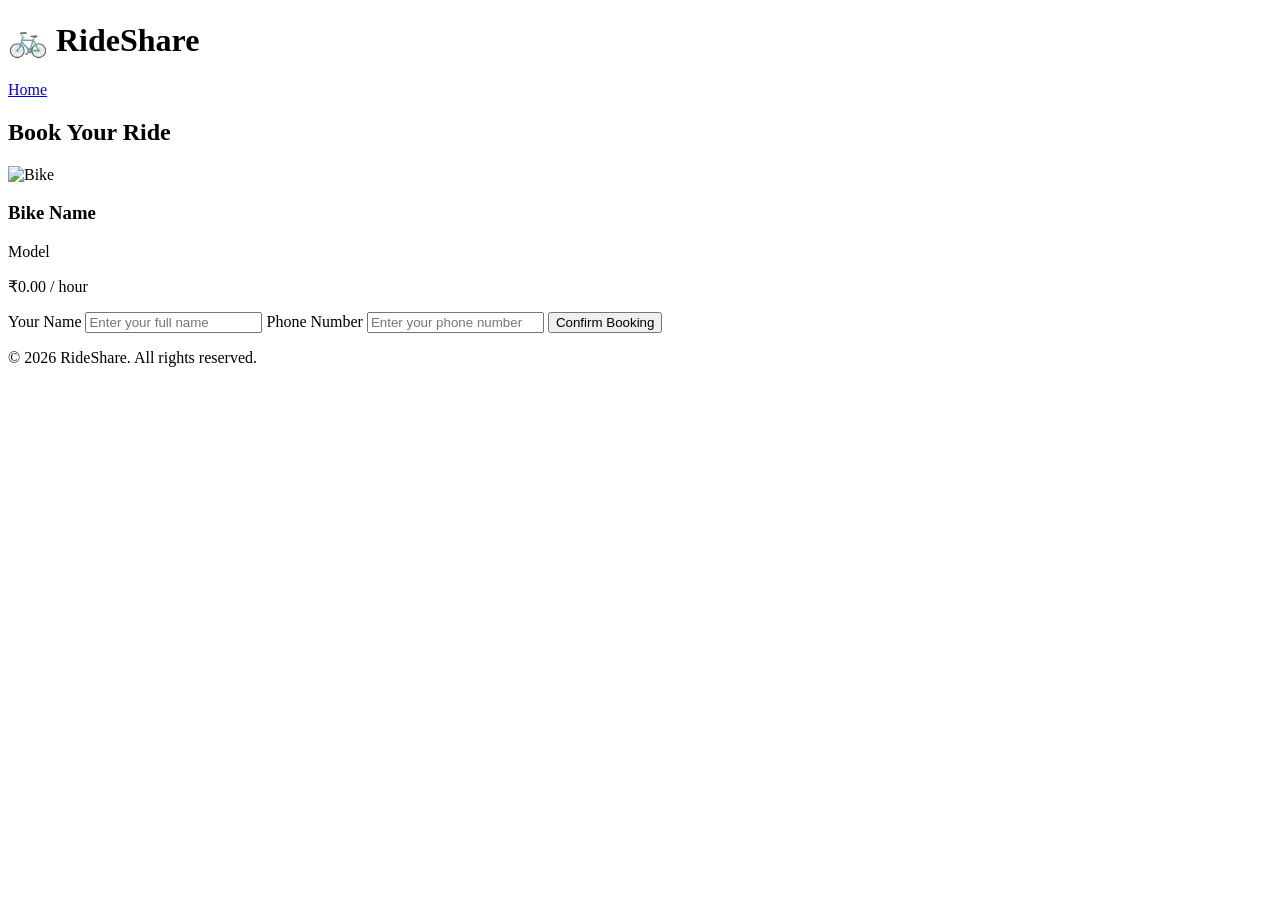
<file: src/main/resources/templates/rent-form.html>
<!DOCTYPE html>
<html xmlns:th="http://www.thymeleaf.org">
<head>
    <meta charset="UTF-8">
    <title>Book Your Ride — RideShare</title>
    <link rel="stylesheet" th:href="@{/css/style.css}">
</head>
<body>

    <header class="navbar">
        <div class="navbar-content">
            <h1 class="logo">🚲 RideShare</h1>
            <nav>
                <a href="/">Home</a>
            </nav>
        </div>
    </header>

    <section class="form-section">
        <div class="form-card">
            <h2>Book Your Ride</h2>

            <div class="summary-box">
                <img th:src="${bike.imageUrl}" alt="Bike" class="summary-image">
                <div>
                    <h3 th:text="${bike.name}">Bike Name</h3>
                    <p th:text="${bike.model}">Model</p>
                    <p class="summary-rate">
                        <span th:text="${'₹' + bike.hourlyRate}">₹0.00</span> / hour
                    </p>
                </div>
            </div>

            <form th:action="@{/rent}" method="post">
                <input type="hidden" name="bikeId" th:value="${bike.id}">

                <label for="renterName">Your Name</label>
                <input type="text" id="renterName" name="renterName" required placeholder="Enter your full name">

                <label for="renterPhone">Phone Number</label>
                <input type="tel" id="renterPhone" name="renterPhone" required placeholder="Enter your phone number">

                <button type="submit" class="rent-btn">Confirm Booking</button>
            </form>
        </div>
    </section>

    <footer>
        <p>&copy; 2026 RideShare. All rights reserved.</p>
    </footer>

</body>
</html>
</file>
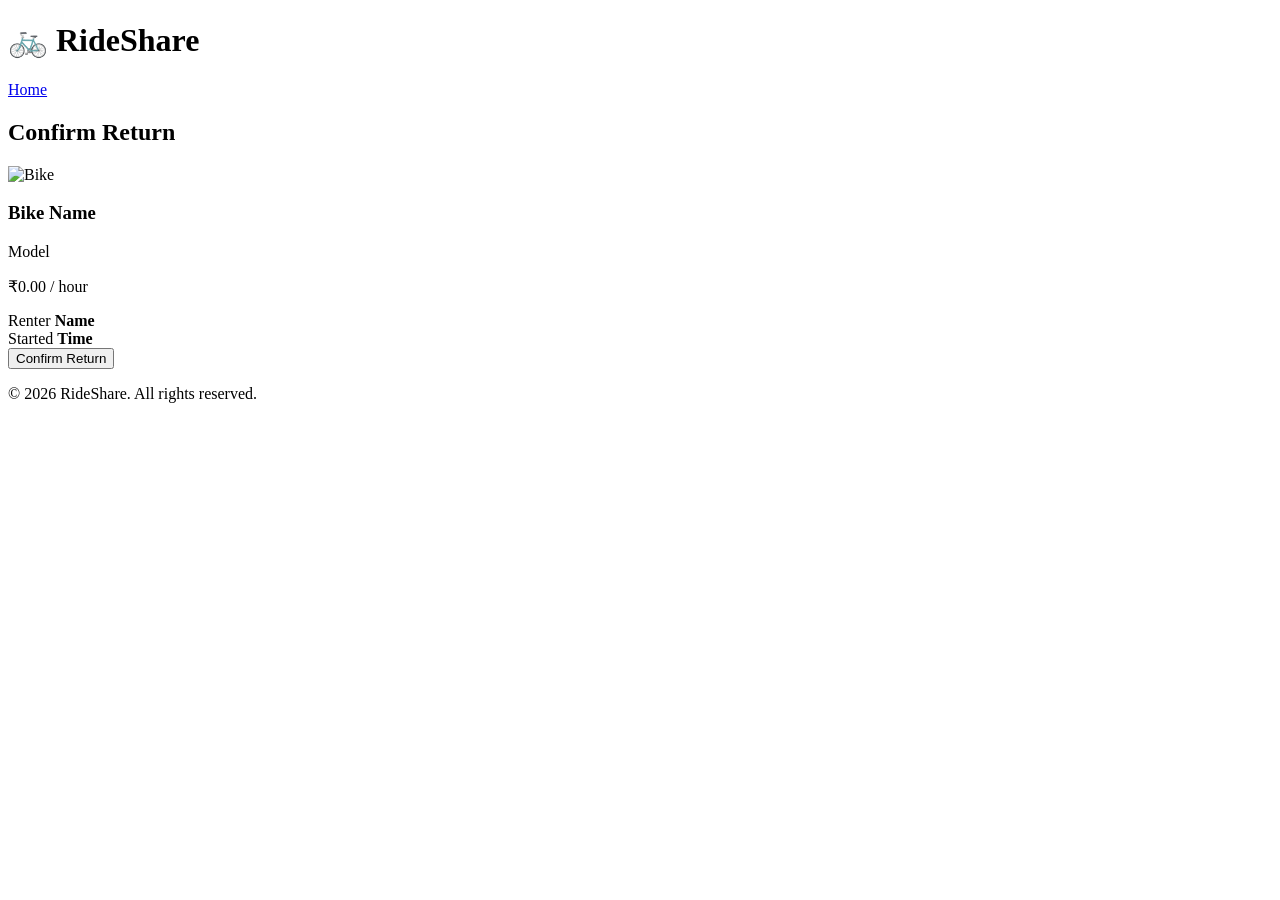
<file: src/main/resources/templates/return-confirm.html>
<!DOCTYPE html>
<html xmlns:th="http://www.thymeleaf.org">
<head>
    <meta charset="UTF-8">
    <title>Confirm Return — RideShare</title>
    <link rel="stylesheet" th:href="@{/css/style.css}">
</head>
<body>

    <header class="navbar">
        <div class="navbar-content">
            <h1 class="logo">🚲 RideShare</h1>
            <nav>
                <a href="/">Home</a>
            </nav>
        </div>
    </header>

    <section class="form-section">
        <div class="form-card">
            <h2>Confirm Return</h2>

            <div class="summary-box">
                <img th:src="${rental.bike.imageUrl}" alt="Bike" class="summary-image">
                <div>
                    <h3 th:text="${rental.bike.name}">Bike Name</h3>
                    <p th:text="${rental.bike.model}">Model</p>
                    <p class="summary-rate">
                        <span th:text="${'₹' + rental.bike.hourlyRate}">₹0.00</span> / hour
                    </p>
                </div>
            </div>

            <div class="confirmation-details">
                <div class="detail-row">
                    <span>Renter</span>
                    <strong th:text="${rental.renterName}">Name</strong>
                </div>
                <div class="detail-row">
                    <span>Started</span>
                    <strong th:text="${#temporals.format(rental.startTime, 'dd MMM yyyy, hh:mm a')}">Time</strong>
                </div>
            </div>

            <form th:action="@{/return/complete}" method="post">
                <input type="hidden" name="bikeId" th:value="${rental.bike.id}">
                <button type="submit" class="rent-btn">Confirm Return</button>
            </form>
        </div>
    </section>

    <footer>
        <p>&copy; 2026 RideShare. All rights reserved.</p>
    </footer>

</body>
</html>
</file>
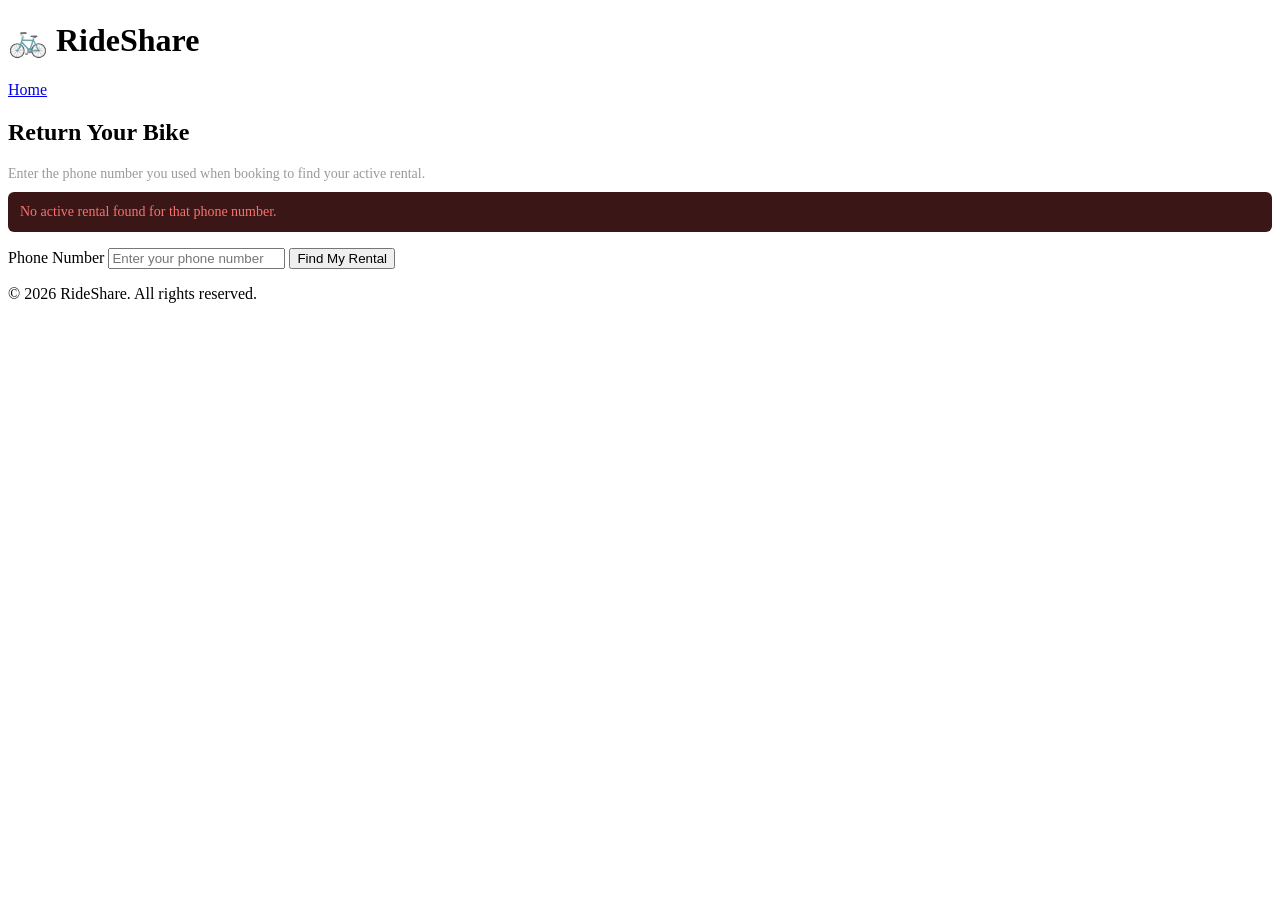
<file: src/main/resources/templates/return-lookup.html>
<!DOCTYPE html>
<html xmlns:th="http://www.thymeleaf.org">
<head>
    <meta charset="UTF-8">
    <title>Return a Bike — RideShare</title>
    <link rel="stylesheet" th:href="@{/css/style.css}">
</head>
<body>

    <header class="navbar">
        <div class="navbar-content">
            <h1 class="logo">🚲 RideShare</h1>
            <nav>
                <a href="/">Home</a>
            </nav>
        </div>
    </header>

    <section class="form-section">
        <div class="form-card">
            <h2>Return Your Bike</h2>
            <p style="color:#9a9a9a; font-size:14px; margin-bottom: 10px;">
                Enter the phone number you used when booking to find your active rental.
            </p>

            <div th:if="${notFound}" style="background:#3b1616; color:#f87171; padding:12px; border-radius:6px; margin-bottom:16px; font-size:14px;">
                No active rental found for that phone number.
            </div>

            <form th:action="@{/return/search}" method="post">
                <label for="phone">Phone Number</label>
                <input type="tel" id="phone" name="phone" required placeholder="Enter your phone number">

                <button type="submit" class="rent-btn">Find My Rental</button>
            </form>
        </div>
    </section>

    <footer>
        <p>&copy; 2026 RideShare. All rights reserved.</p>
    </footer>

</body>
</html>
</file>
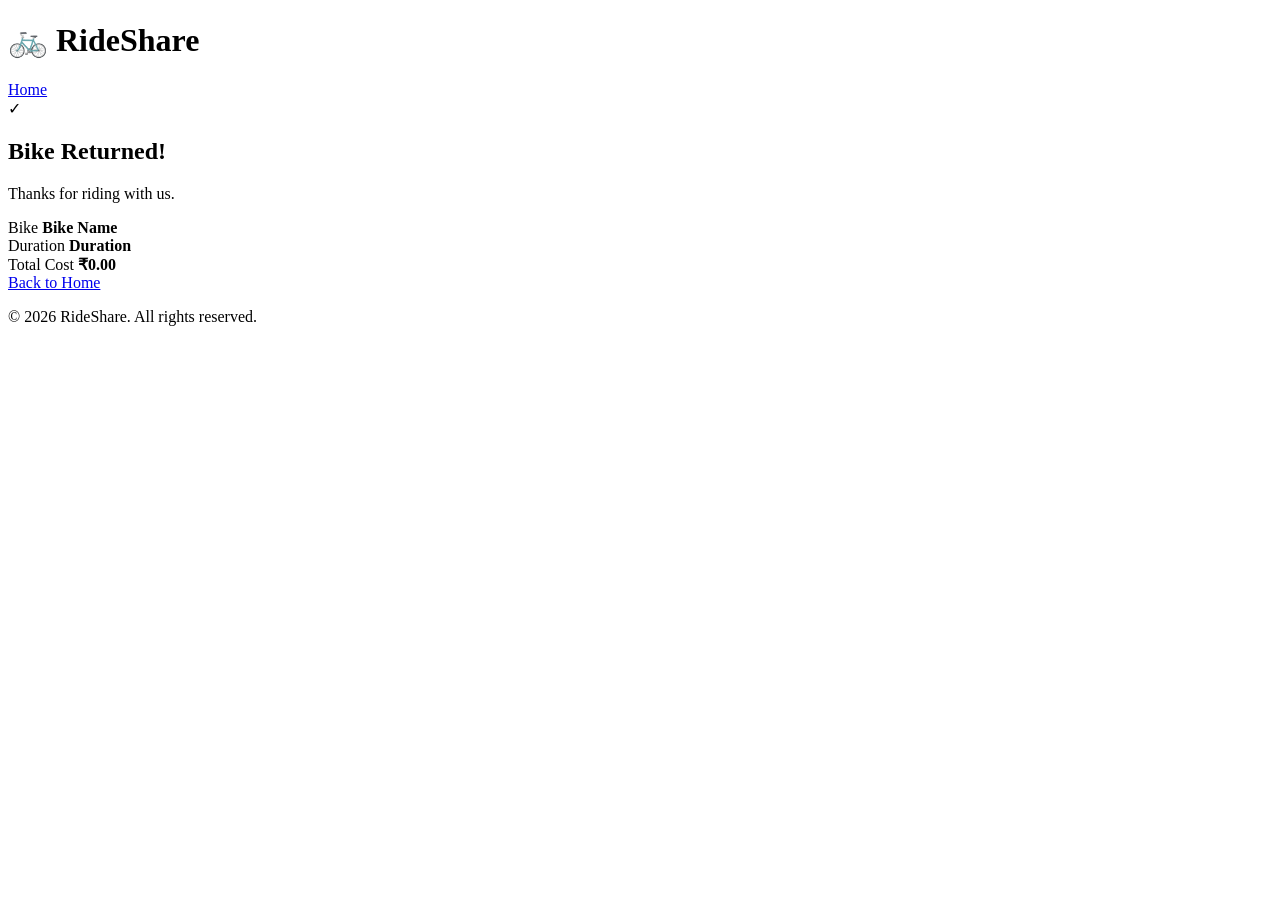
<file: src/main/resources/templates/return-success.html>
<!DOCTYPE html>
<html xmlns:th="http://www.thymeleaf.org">
<head>
    <meta charset="UTF-8">
    <title>Return Complete — RideShare</title>
    <link rel="stylesheet" th:href="@{/css/style.css}">
</head>
<body>

    <header class="navbar">
        <div class="navbar-content">
            <h1 class="logo">🚲 RideShare</h1>
            <nav>
                <a href="/">Home</a>
            </nav>
        </div>
    </header>

    <section class="form-section">
        <div class="form-card confirmation-card">
            <div class="checkmark">✓</div>
            <h2>Bike Returned!</h2>
            <p class="confirmation-sub">Thanks for riding with us.</p>

            <div class="confirmation-details">
                <div class="detail-row">
                    <span>Bike</span>
                    <strong th:text="${rental.bike.name}">Bike Name</strong>
                </div>
                <div class="detail-row">
                    <span>Duration</span>
                    <strong th:text="${#temporals.format(rental.startTime, 'hh:mm a')} + ' – ' + ${#temporals.format(rental.endTime, 'hh:mm a')}">Duration</strong>
                </div>
                <div class="detail-row">
                    <span>Total Cost</span>
                    <strong th:text="${'₹' + rental.totalCost}">₹0.00</strong>
                </div>
            </div>

            <a href="/" class="rent-btn back-home-btn">Back to Home</a>
        </div>
    </section>

    <footer>
        <p>&copy; 2026 RideShare. All rights reserved.</p>
    </footer>

</body>
</html>
</file>
